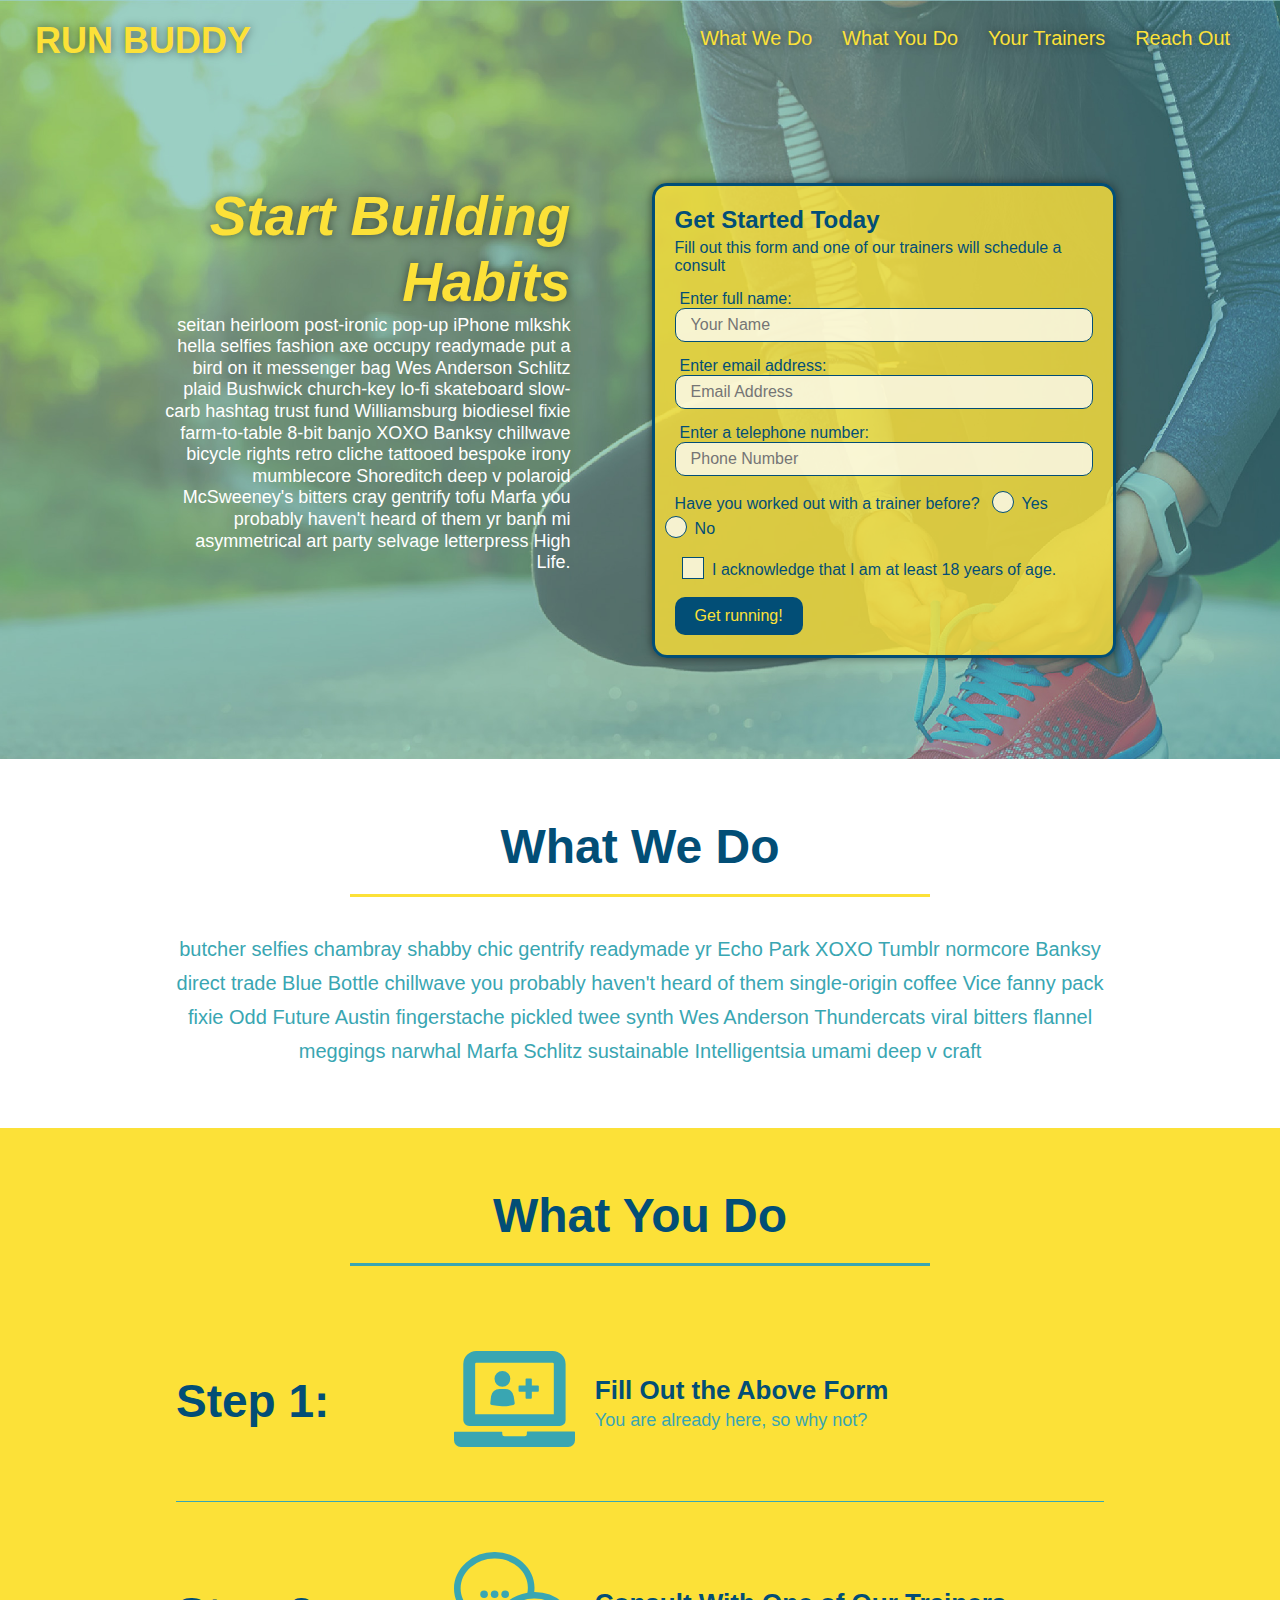
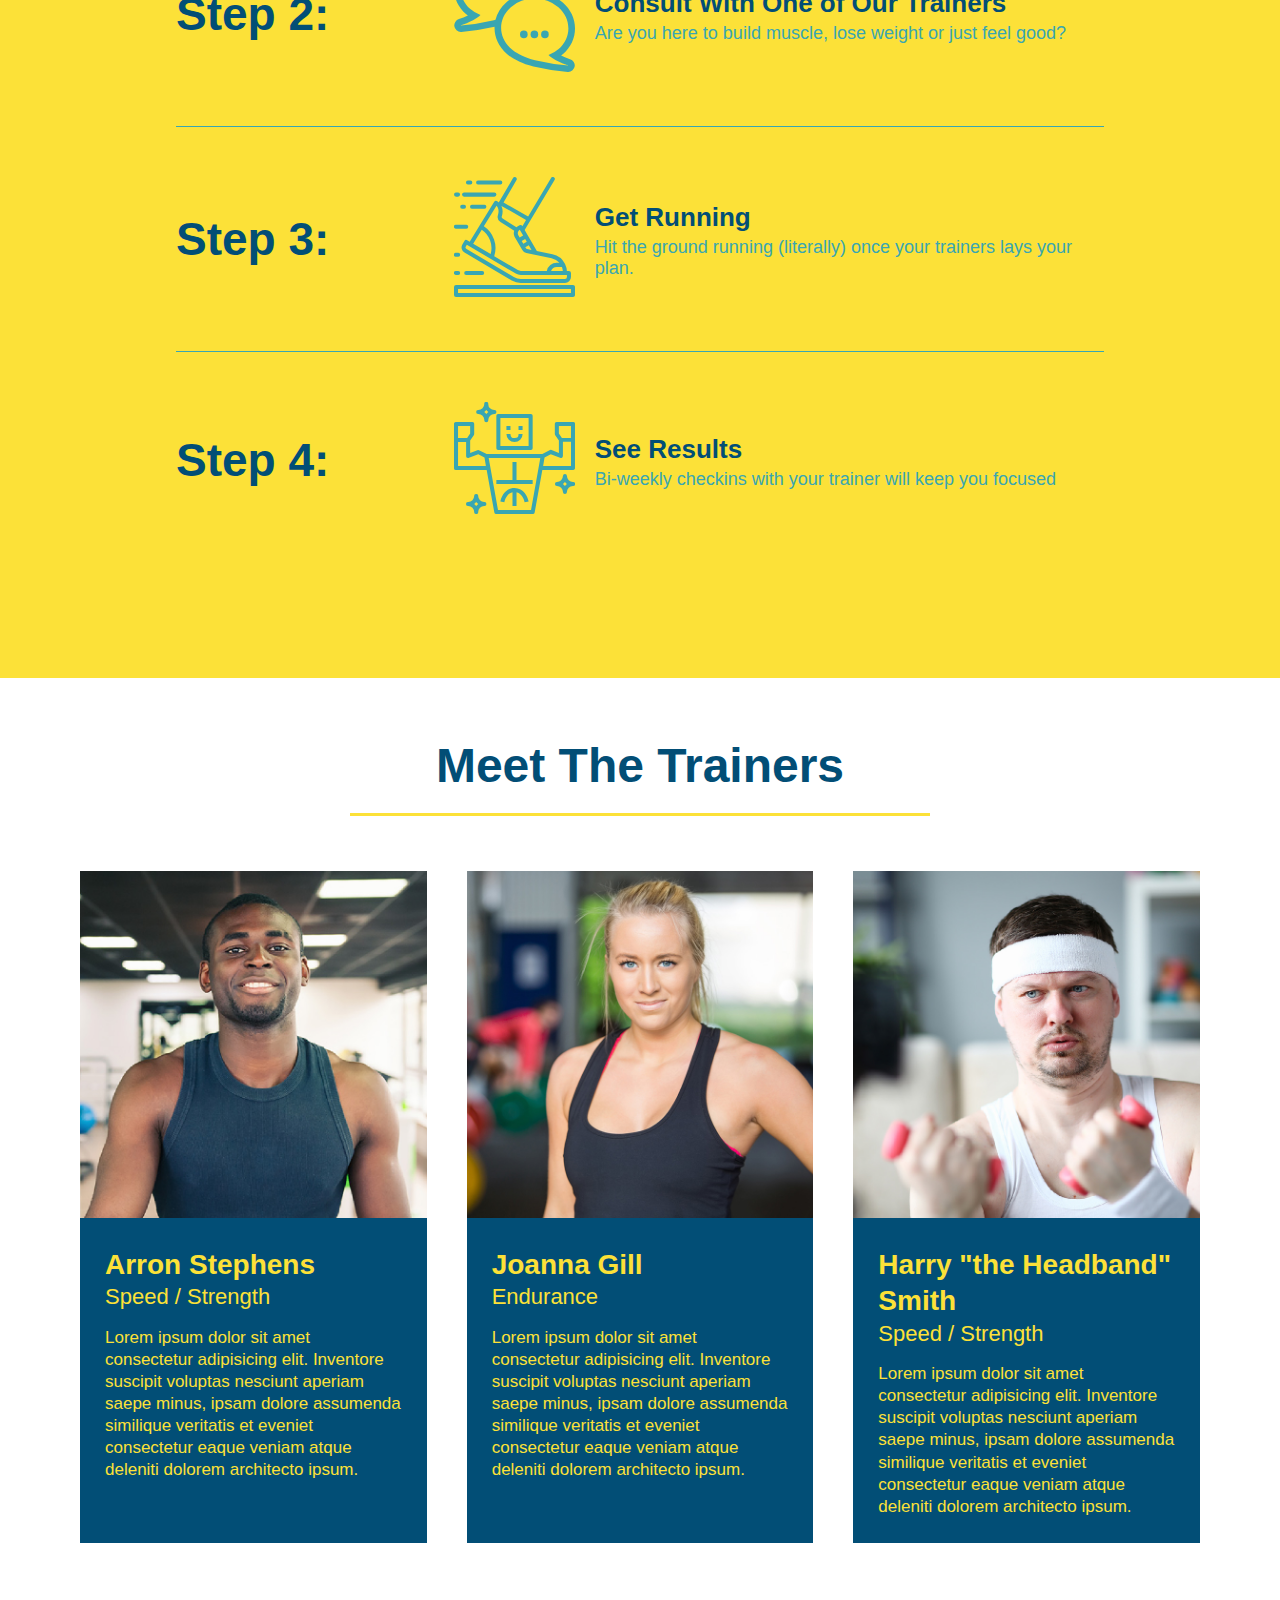
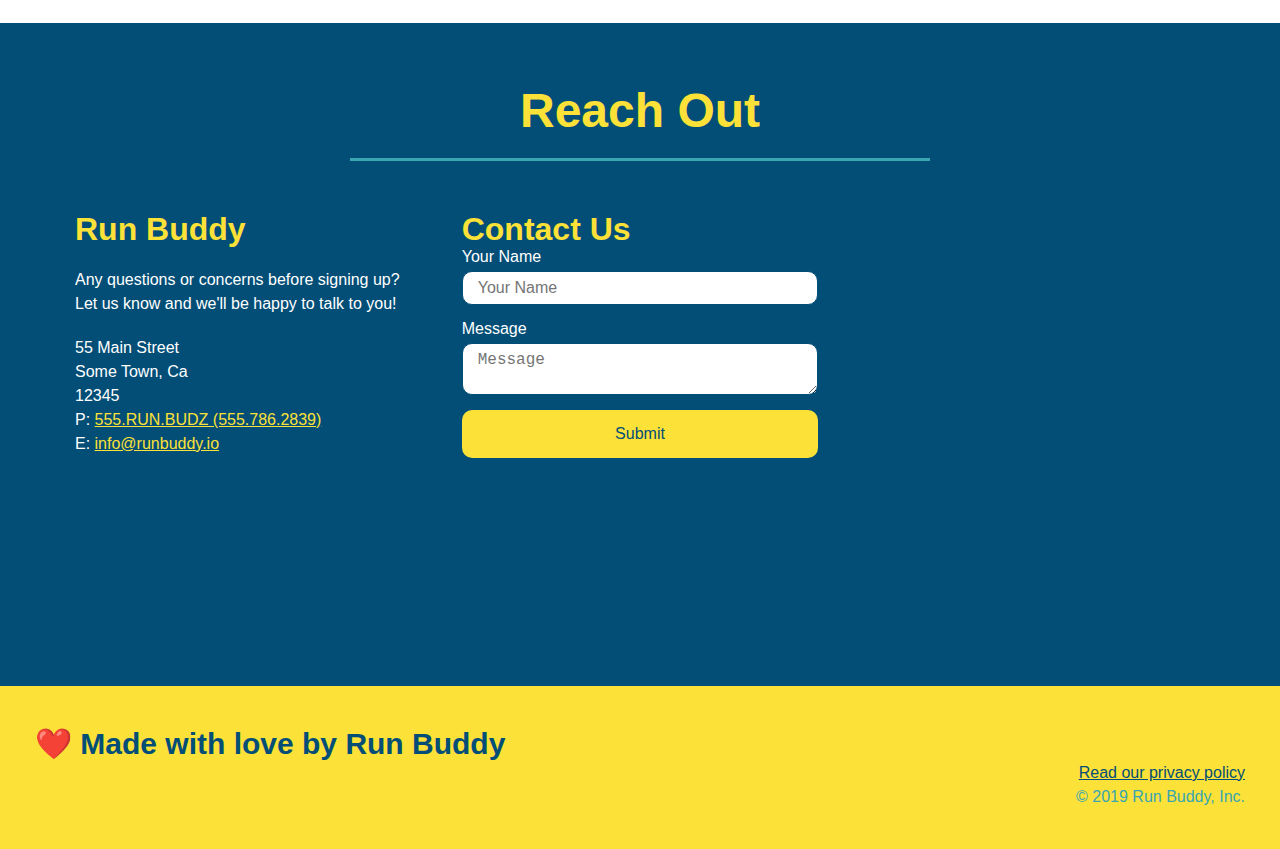
<file: index.html>
<!DOCTYPE html>
<html lang="en">
    <head>
        <meta charset="UTF-8"/>
        <meta name="viewport" content="width=device-width, initial-scale=1.0" />
        <title>Run Buddy</title>
        <!-- Link to external stylesheet -->
        <link rel="stylesheet" href="./assets/css/style.css"/>
    </head>
    <body>
        <!-- Page Navigation -->
        <header>
            <h1>
                <a href="#">RUN BUDDY</a>
            </h1>
            <nav>
                <!-- Unordered list element -->
                <ul>
                    <!-- List item element -->
                    <li>
                        <!-- Anchor element -->
                        <a href="#what-we-do">What We Do</a>
                    </li>
                    <li>
                        <a href="#what-you-do">What You Do</a>
                    </li>
                    <li>
                        <a href="#your-trainers">Your Trainers</a>
                    </li>
                    <li>
                        <a href="#reach-out">Reach Out</a>
                    </li>
                </ul>
            </nav>
        </header>
        <!-- hero/jumbotron -->
        <section class="hero">
            <div class="hero-cta">
                <h2>Start Building Habits</h2>
                <p>    seitan heirloom post-ironic pop-up iPhone mlkshk hella selfies fashion axe occupy readymade put a bird on it messenger bag Wes Anderson Schlitz plaid Bushwick church-key lo-fi skateboard slow-carb hashtag trust fund Williamsburg biodiesel fixie farm-to-table 8-bit banjo XOXO Banksy chillwave bicycle rights retro cliche tattooed bespoke irony mumblecore Shoreditch deep v polaroid McSweeney's bitters cray gentrify tofu Marfa you probably haven't heard of them yr banh mi asymmetrical art party selvage letterpress High Life.</p>
            </div>
            <div class="hero-form">
                <h3>Get Started Today</h3>
                <p>Fill out this form and one of our trainers will schedule a consult</p>
                <!-- Form element -->
                <form>
                    <label for="name">Enter full name:</label>
                    <input type="text" placeholder="Your Name" name="" id="name" class="form-input"/>
                    <label for="email">Enter email address:</label>
                    <input type="email" placeholder="Email Address" name="email" id="email" class="form-input"/>
                    <label for="phone">Enter a telephone number:</label>
                    <input type="tel" placeholder="Phone Number" name="phone" id="phone" class="form-input"/>
                    <p>
                        Have you worked out with a trainer before?
                        <span class="radio-wrapper">
                        <input type="radio" name="trainer-confirm" id="trainer-yes" />
                        <label for="trainer-yes">Yes</label>
                        </span>
                        <span class="radio-wrapper">
                        <input type="radio" name="trainer-confirm" id="trainer-no" />
                        <label for="trainer-no">No</label>
                        </span>
                    </p>
                    <p>
                        <span class="checkbox-wrapper">
                        <input type="checkbox" name="age-confirm" id="checkbox" />
                        <label for="checkbox">I acknowledge that I am at least 18 years of age.</label>
                        </span>
                    </p>
                    <button type="submit">
                        Get running!
                    </button>
                </form>
            </div>
        </section>
        <!-- end of hero -->

        <!-- "What We Do" section -->
        <section id="what-we-do" class="intro">
            <div class="flex-row">
                <h2 class="section-title primary-border">What We Do</h2>
            </div>
            <div class="flex-row">
                <p>
                    butcher selfies chambray shabby chic gentrify readymade yr Echo Park XOXO Tumblr normcore Banksy direct trade Blue Bottle chillwave you probably haven't heard of them single-origin coffee Vice fanny pack fixie Odd Future Austin fingerstache pickled twee synth Wes Anderson Thundercats viral bitters flannel meggings narwhal Marfa Schlitz sustainable Intelligentsia umami deep v craft
                </p>
            </div>
        </section>

        <!-- "What You Do" section -->
        <section id="what-you-do" class="steps">
            <div class="flex-row">
                <h2 class="section-title secondary-border">What You Do</h2>
            </div>
            <!-- Step 1 -->
            <div class="step">
                <h3>Step 1:</h3>
                <div class="step-info">
                    <div class="step-img">
                        <img src="./assets/images/step-1.svg" alt=""/>
                    </div>
                    <div class="step-text">
                        <h4>Fill Out the Above Form</h4>
                        <p>You are already here, so why not?</p>
                    </div>
                </div>
            </div>
            <!-- Step 2 -->
            <div class="step">
                <h3>Step 2:</h3>
                <div class="step-info">
                    <div class="step-img">
                        <img src="./assets/images/step-2.svg" alt=""/>
                    </div>
                    <div class="step-text">
                        <h4>Consult With One of Our Trainers</h4>
                        <p>Are you here to build muscle, lose weight or just feel good?</p>
                    </div>
                </div>
            </div>
            <!-- Step 3 -->
            <div class="step">
                <h3>Step 3:</h3>
                <div class="step-info">
                    <div class="step-img">
                        <img src="./assets/images/step-3.svg" alt=""/>
                    </div>
                    <div class="step-text">
                        <h4>Get Running</h4>
                        <p>Hit the ground running (literally) once your trainers lays your plan.</p>
                    </div>
                </div>
            </div>
            <!-- Step 4 -->
            <div class="step">
                <h3>Step 4:</h3>
                <div class="step-info">
                    <div class="step-img">
                        <img src="./assets/images/step-4.svg" alt=""/>
                    </div>
                    <div class="step-text">
                        <h4>See Results</h4>
                        <p>Bi-weekly checkins with your trainer will keep you focused</p>
                    </div>
                </div>
            </div>
        </section>

        <!-- "Your Trainers" section -->
        <section id="your-trainers">
            <div class="flex-row">
                <h2 class="section-title primary-border">Meet The Trainers</h2>
            </div>
            <div class="trainers">
                <article class="trainer">
                    <img src="./assets/images/trainer-1.jpg" alt="Arron Stephens in his workout clothes, ready to pump iron"/>
                    <div class="trainer-bio">
                        <h3 class="trainer-name">Arron Stephens</h3>
                        <h4 class="trainer-role">Speed / Strength</h4>
                        <p>Lorem ipsum dolor sit amet consectetur adipisicing elit. Inventore suscipit voluptas nesciunt aperiam saepe minus, ipsam dolore assumenda similique veritatis et eveniet consectetur eaque veniam atque deleniti dolorem architecto ipsum.</p>
                    </div>
                </article>
                <article class="trainer">
                    <img src="./assets/images/trainer-2.jpg" alt="Joanna Gill cooling off after a workout"/>
                    <div class="trainer-bio">
                        <h3 class="trainer-name">Joanna Gill</h3>
                        <h4 class="trainer-role">Endurance</h4>
                        <p>Lorem ipsum dolor sit amet consectetur adipisicing elit. Inventore suscipit voluptas nesciunt aperiam saepe minus, ipsam dolore assumenda similique veritatis et eveniet consectetur eaque veniam atque deleniti dolorem architecto ipsum.</p>
                    </div>
                </article>
                <article class="trainer">
                    <img src="./assets/images/trainer-3.jpg" alt="Harry Smith wearing a headband and lifting comically small pink weights"/>
                    <div class="trainer-bio">
                        <h3 class="trainer-name">Harry "the Headband" Smith</h3>
                        <h4 class="trainer-role">Speed / Strength</h4>
                        <p>Lorem ipsum dolor sit amet consectetur adipisicing elit. Inventore suscipit voluptas nesciunt aperiam saepe minus, ipsam dolore assumenda similique veritatis et eveniet consectetur eaque veniam atque deleniti dolorem architecto ipsum.</p>
                    </div>
                </article>
            </div>
        </section>

        <!-- "Reach Out" section -->
        <section id="reach-out" class="contact">
            <div class="flex-row">
                <h2 class="section-title secondary-border">Reach Out</h2>
            </div>
                <div class="contact-info">
                    <div>
                        <h3>Run Buddy</h3>
                        <p>
                            Any questions or concerns before signing up?
                            <br />
                            Let us know and we'll be happy to talk to you!
                        </p>
                        <address>
                            55 Main Street <br />
                            Some Town, Ca <br />
                            12345 <br />
                            P: <a href="tel:555.786.2839">555.RUN.BUDZ (555.786.2839)</a><br />
                            E: <a href="mailto://info@runbuddy.io">info@runbuddy.io</a>
                        </address>
                    </div>
                    <div class="contact-form">
                        <h3>Contact Us</h3>
                        <form>
                            <label for="contact-name">Your Name</label>
                            <input type="text" id="contact-name" placeholder="Your Name" />
                            <label for="contact-message">Message</label>
                            <textarea id="contact-message" placeholder="Message"></textarea>
                            <button type="submit">Submit</button>
                        </form>
                    </div>
                    <iframe
                    src="https://www.google.com/maps/embed?pb=!1m14!1m12!1m3!1d12182.30520634488!2d-74.0652613!3d40.2407219!2m3!1f0!2f0!3f0!3m2!1i1024!2i768!4f13.1!5e0!3m2!1sen!2sus!4v1561060983193!5m2!1sen!2sus"
                    frameborder="0" style="border:0" allowfullscreen></iframe>
                </div>
        </section>
        
        <!-- Page Footer -->
        <footer>
            <h2>❤️ Made with love by Run Buddy</h2>
            <div>
                <a href="./privacy-policy.html">Read our privacy policy</a><br/>
                &copy; 2019 Run Buddy, Inc.
            </div>
        </footer>
    </body>
</html>
</file>
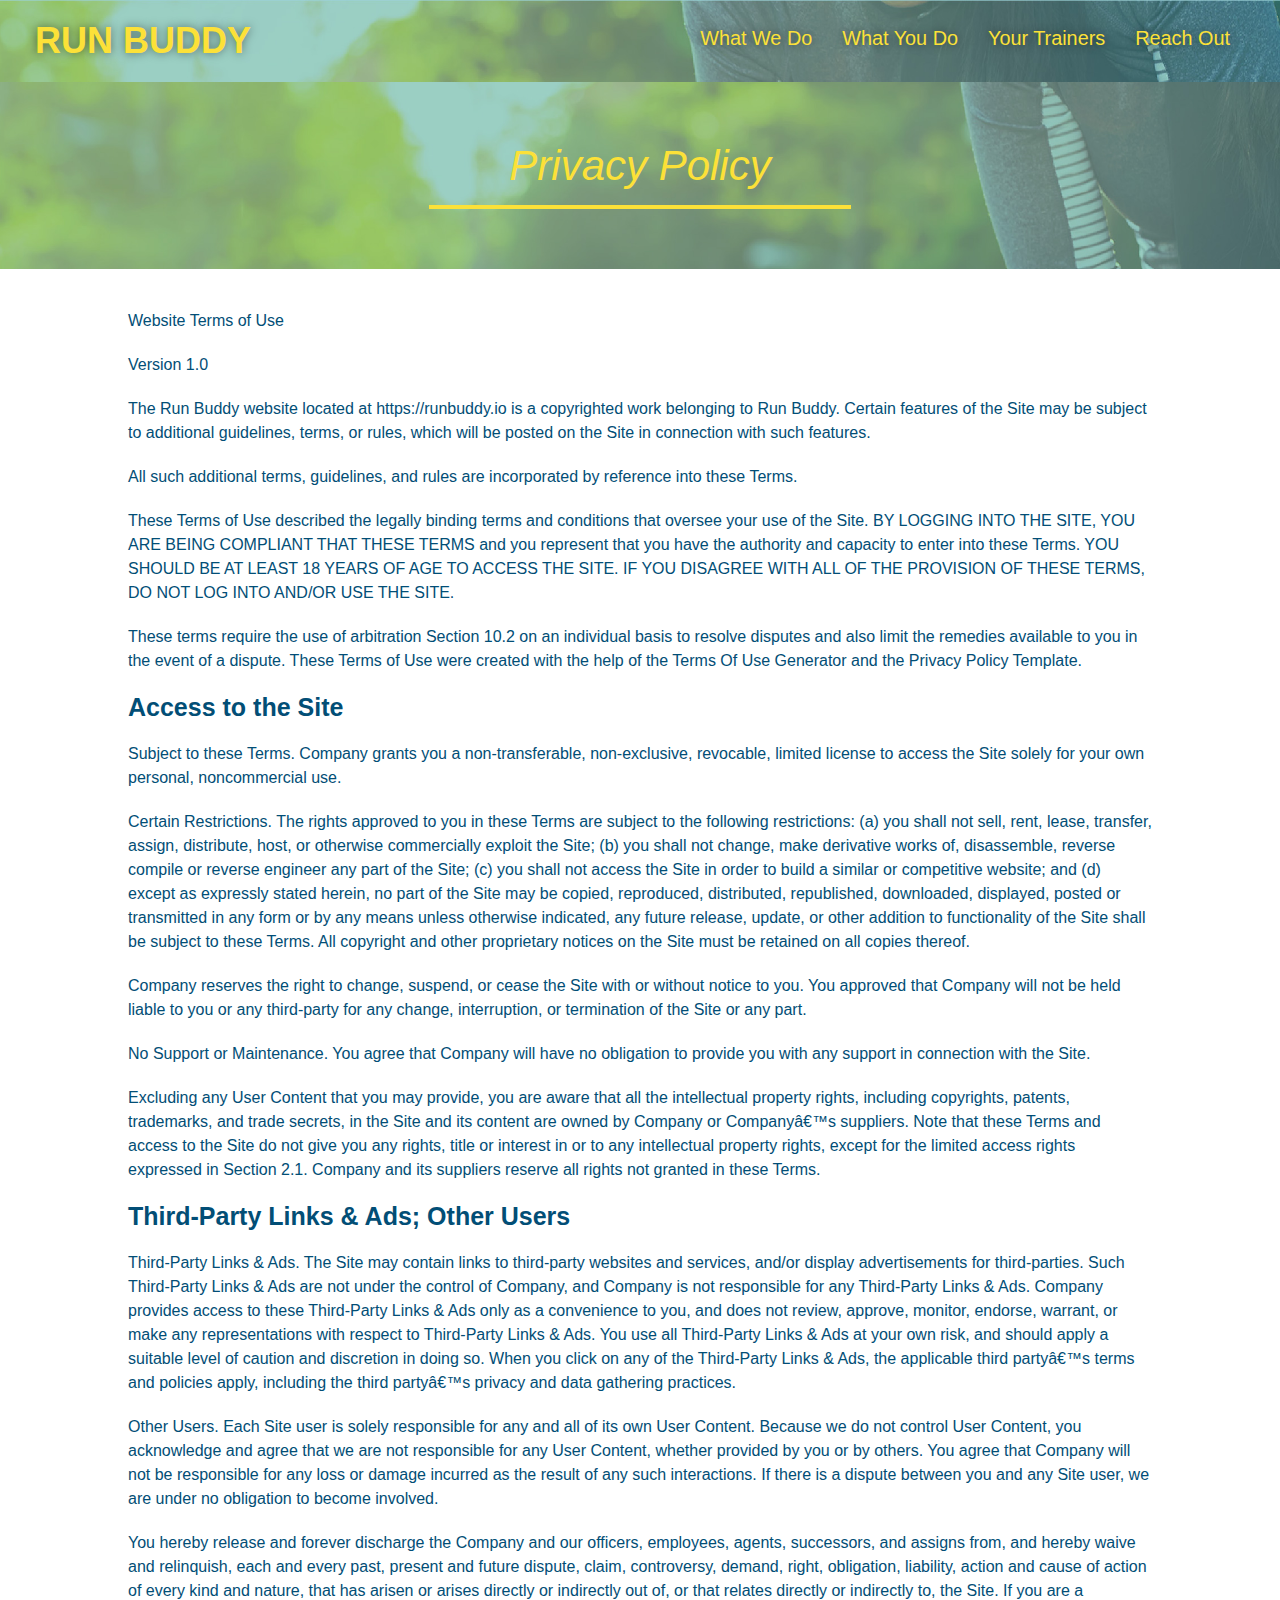
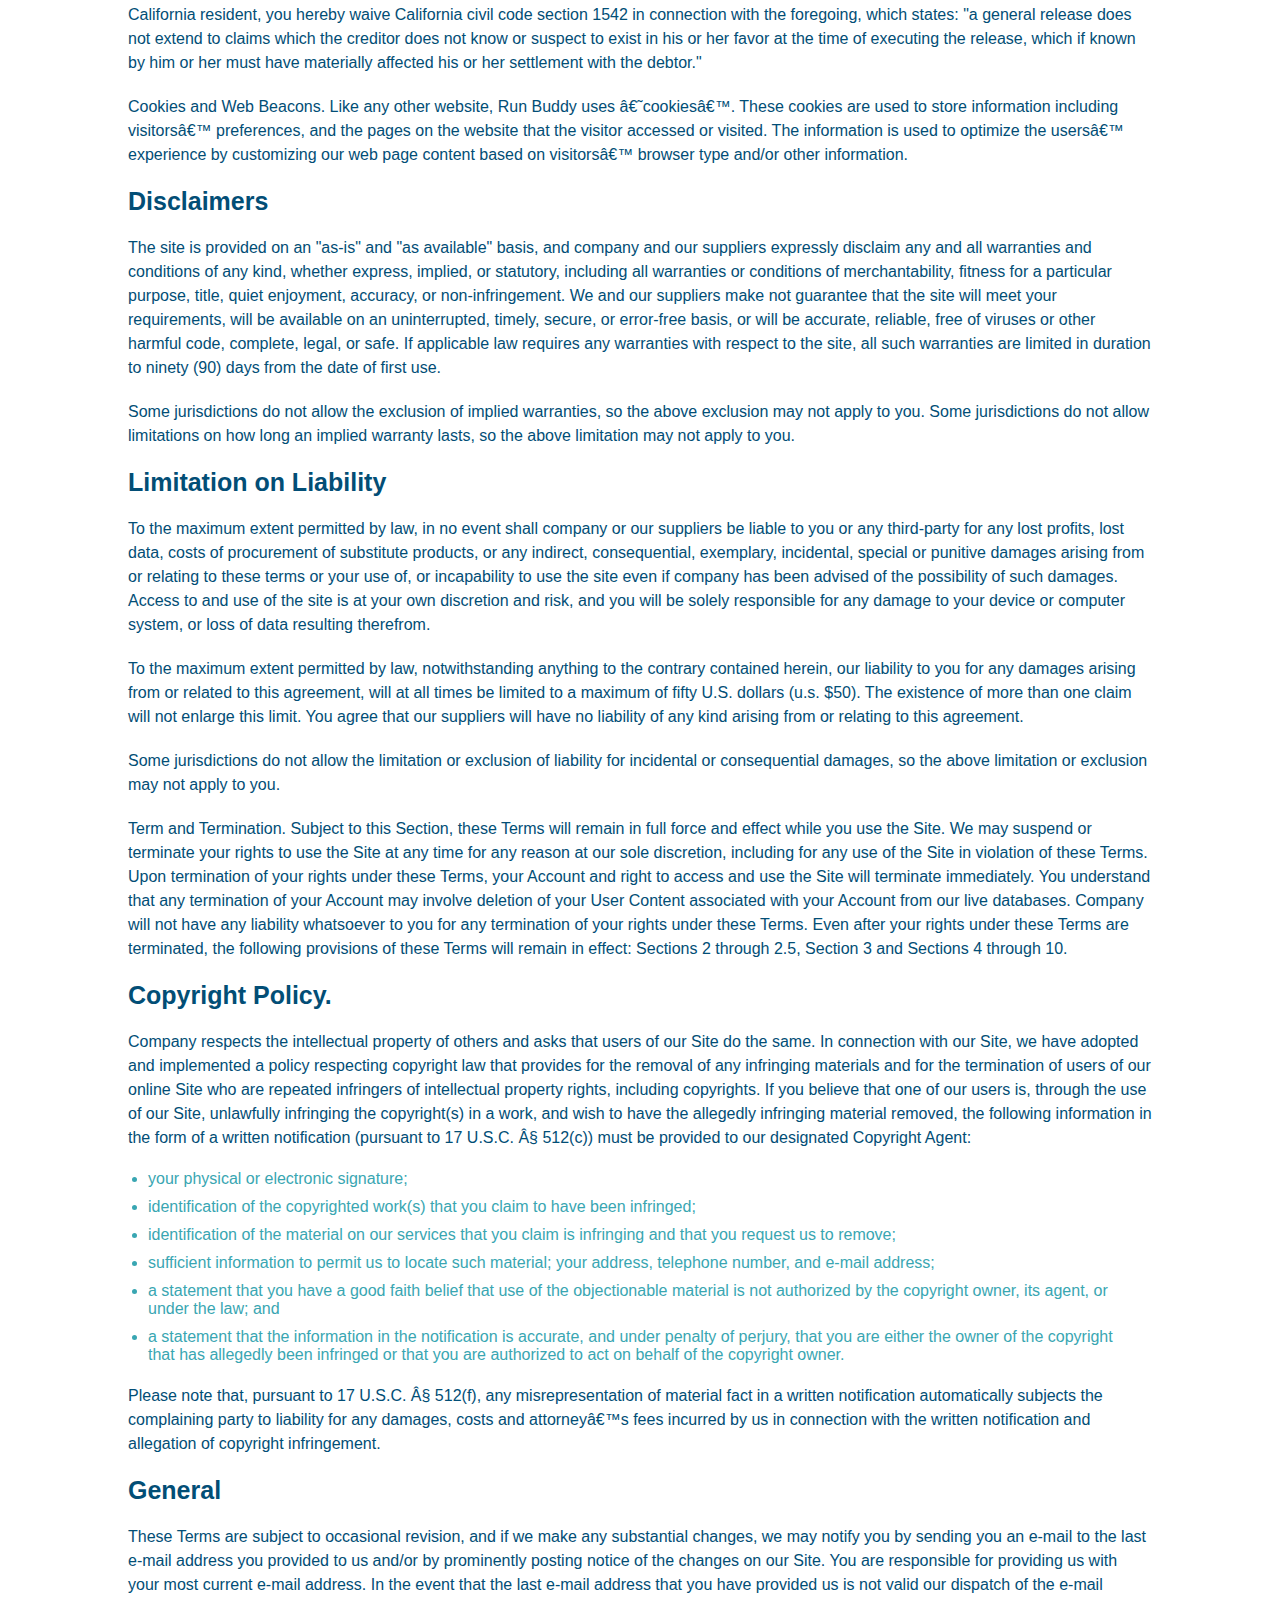
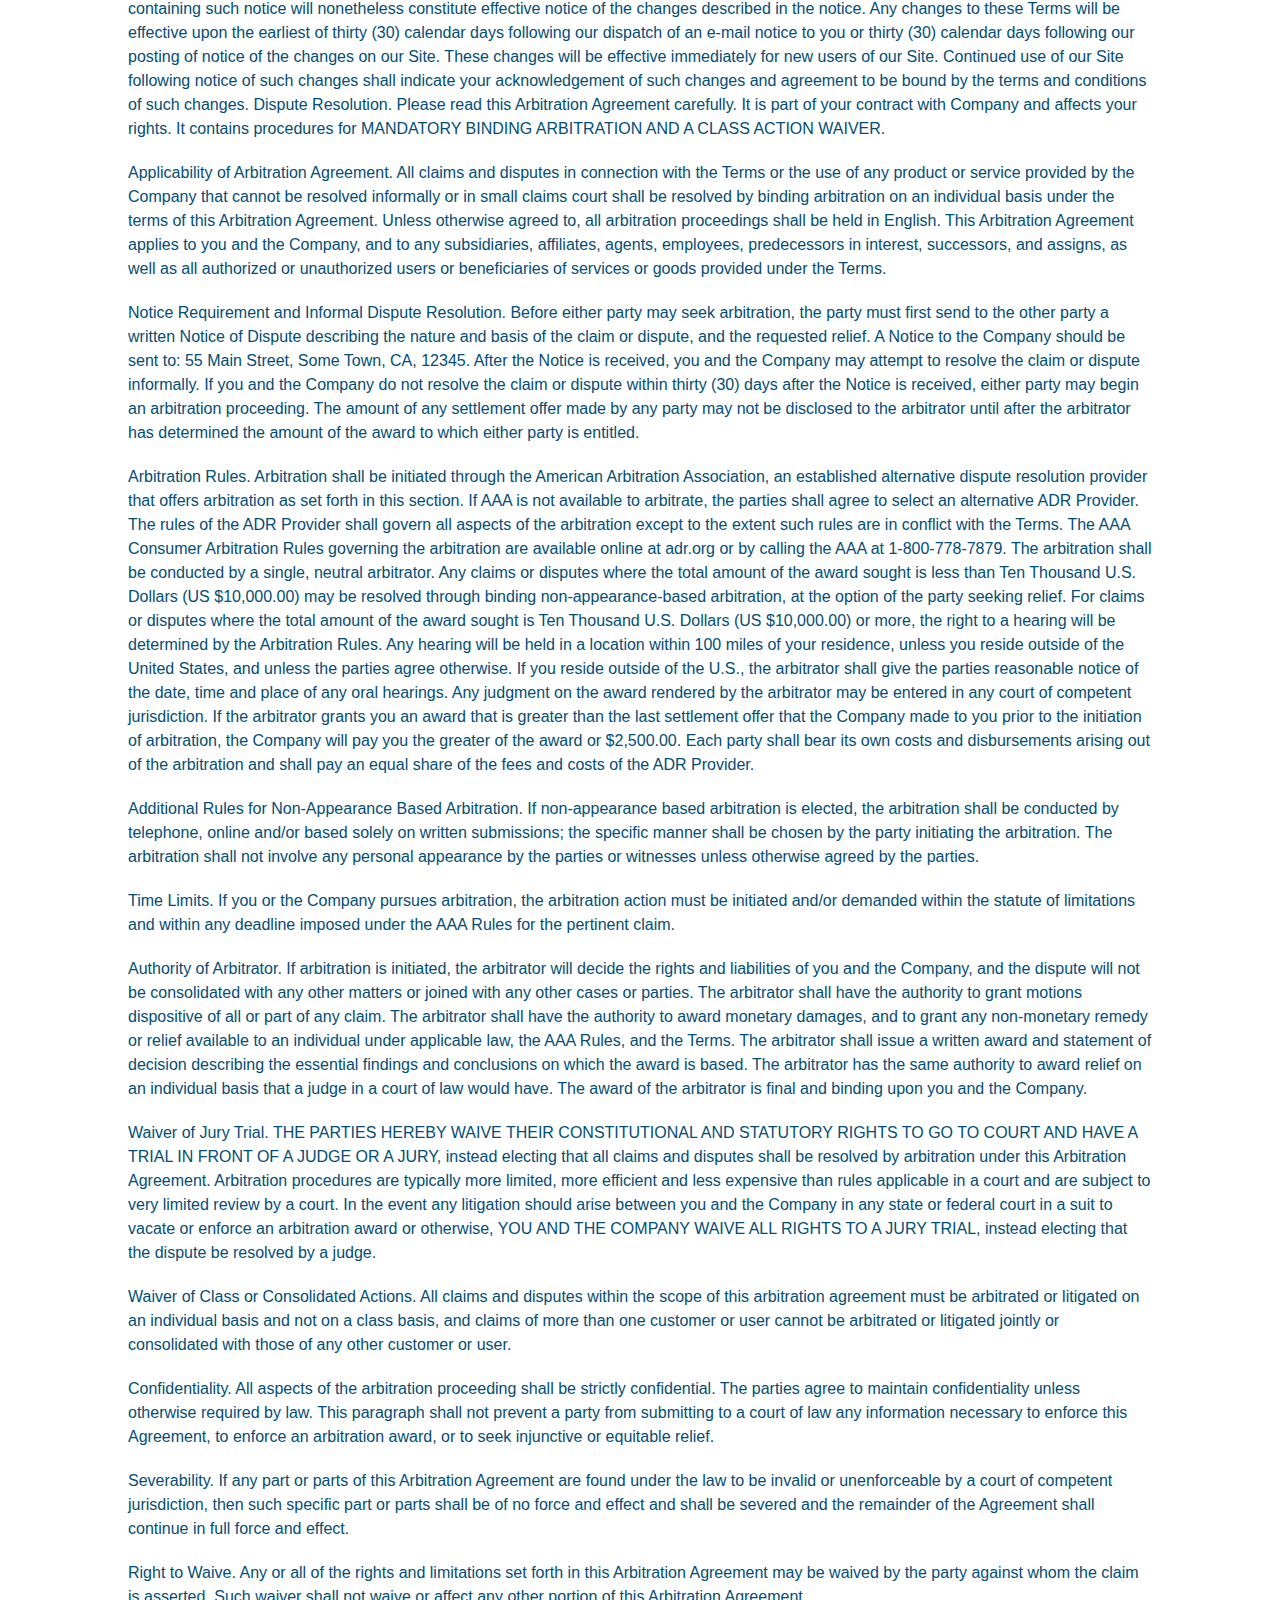
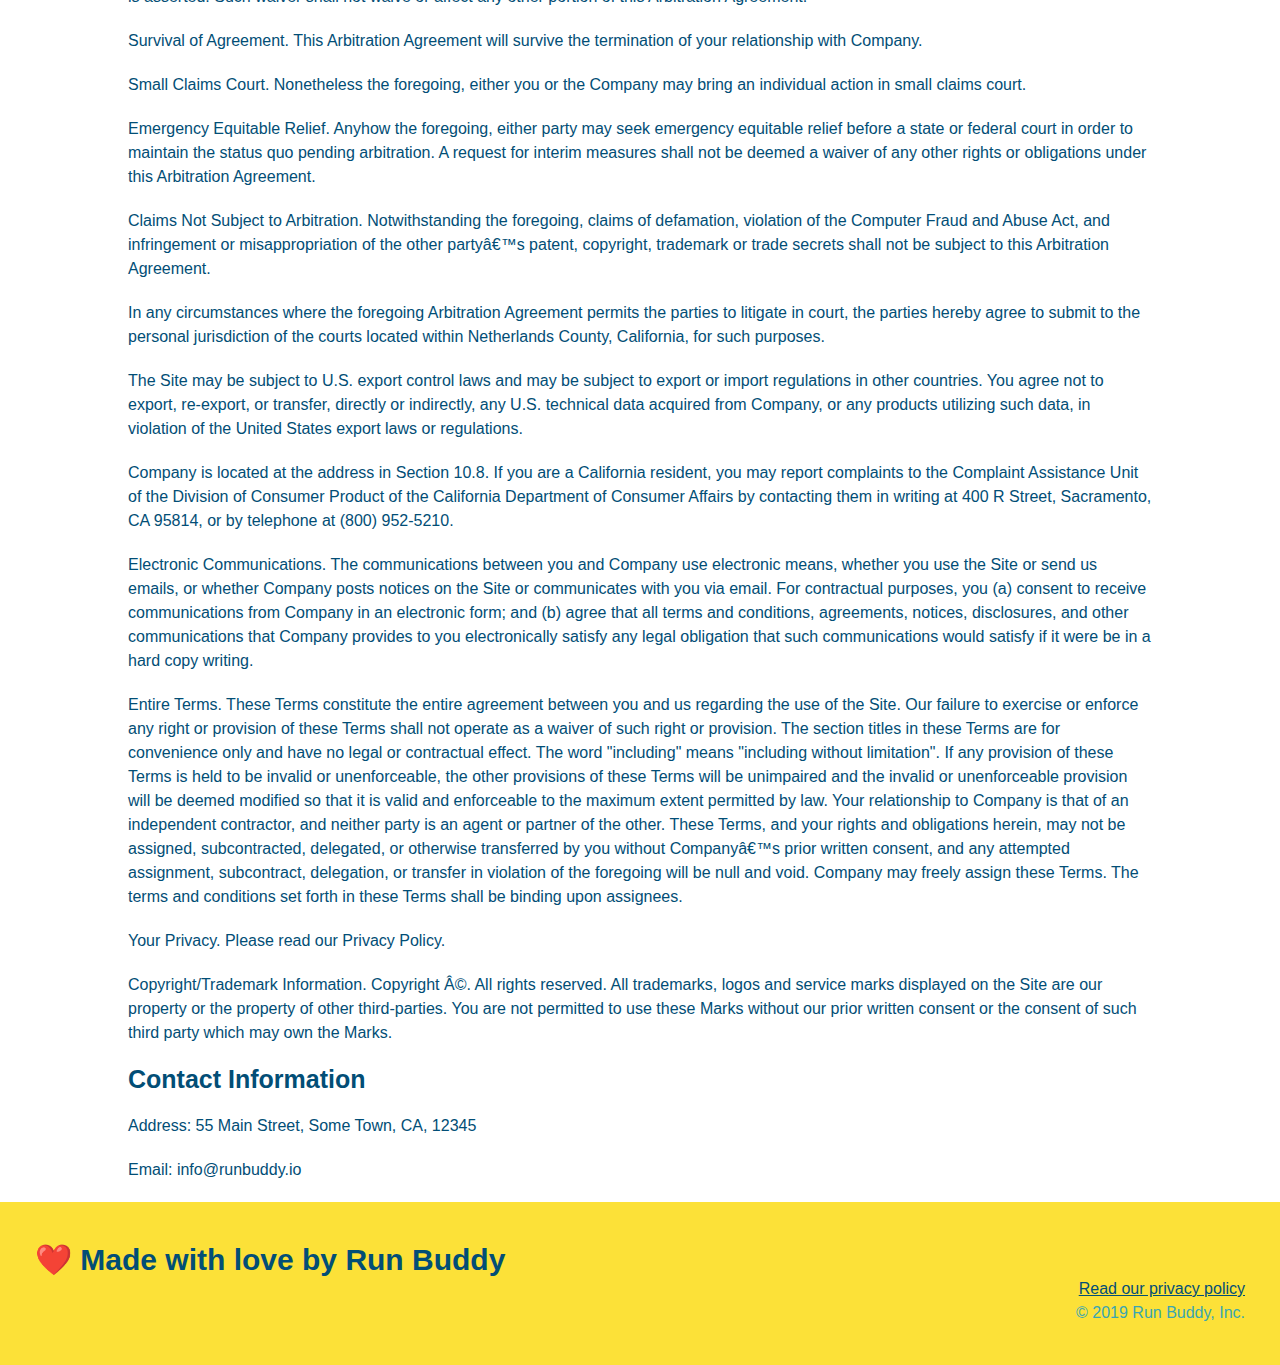
<file: privacy-policy.html>
<!DOCTYPE html>
<html lang="en">
    <head>
        <meta charset="UTF-8" />
        <meta name="viewport" content="width=device-width, initial-scale=1.0" />
        <title>Privacy Policy - Run Buddy</title>
        <!-- Link to homepage stylesheet -->
        <link rel="stylesheet" href="./assets/css/style.css" />
        <!-- Link to secondary stylesheet -->
        <link rel="stylesheet" href="./assets/css/secondary-style.css" />
    </head>
    <body>
        <header>
            <h1>
                <a href="#">RUN BUDDY</a>
            </h1>
            <nav>
                <!-- Unordered list element -->
                <ul>
                    <!-- List item element -->
                    <li>
                        <!-- Anchor element -->
                        <a href="./index.html#what-we-do">What We Do</a>
                    </li>
                    <li>
                        <a href="./index.html#what-you-do">What You Do</a>
                    </li>
                    <li>
                        <a href="./index.html#your-trainers">Your Trainers</a>
                    </li>
                    <li>
                        <a href="./index.html#reach-out">Reach Out</a>
                    </li>
                </ul>
            </nav>
        </header>
        <section class="hero">
            <h2 class="page-title">
                Privacy Policy
            </h2>
        </section>
        <article class="secondary-content">
                <p>
                    Website Terms of Use
                </p>
                <p>
                    Version 1.0
                </p>
                <p>
                    The Run Buddy website located at https://runbuddy.io is a copyrighted work belonging to Run Buddy. Certain
                    features of the Site may be subject to additional guidelines, terms, or rules, which will be posted on the Site
                    in connection with such features.
                </p>
                <p>
                    All such additional terms, guidelines, and rules are incorporated by reference into these Terms.
                </p>
                <p>
                    These Terms of Use described the legally binding terms and conditions that oversee your use of the Site. BY
                    LOGGING INTO THE SITE, YOU ARE BEING COMPLIANT THAT THESE TERMS and you represent that you have the authority
                    and capacity to enter into these Terms. YOU SHOULD BE AT LEAST 18 YEARS OF AGE TO ACCESS THE SITE. IF YOU
                    DISAGREE WITH ALL OF THE PROVISION OF THESE TERMS, DO NOT LOG INTO AND/OR USE THE SITE.
                </p>
                <p>
                    These terms require the use of arbitration Section 10.2 on an individual basis to resolve disputes and also
                    limit the remedies available to you in the event of a dispute. These Terms of Use were created with the help of
                    the Terms Of Use Generator and the Privacy Policy Template.
                </p>
                <h3>
                    Access to the Site
                </h3>
                <p>
                    Subject to these Terms. Company grants you a non-transferable, non-exclusive, revocable, limited license to
                    access the Site solely for your own personal, noncommercial use.
                </p>
                <p>
                    Certain Restrictions. The rights approved to you in these Terms are subject to the following restrictions: (a)
                    you shall not sell, rent, lease, transfer, assign, distribute, host, or otherwise commercially exploit the Site;
                    (b) you shall not change, make derivative works of, disassemble, reverse compile or reverse engineer any part of
                    the Site; (c) you shall not access the Site in order to build a similar or competitive website; and (d) except
                    as expressly stated herein, no part of the Site may be copied, reproduced, distributed, republished, downloaded,
                    displayed, posted or transmitted in any form or by any means unless otherwise indicated, any future release,
                    update, or other addition to functionality of the Site shall be subject to these Terms. All copyright and other
                    proprietary notices on the Site must be retained on all copies thereof.
                </p>
                <p>
                    Company reserves the right to change, suspend, or cease the Site with or without notice to you. You approved
                    that Company will not be held liable to you or any third-party for any change, interruption, or termination of
                    the Site or any part.
                </p>
                <p>
                    No Support or Maintenance. You agree that Company will have no obligation to provide you with any support in
                    connection with the Site.
                </p>
                <p>
                    Excluding any User Content that you may provide, you are aware that all the intellectual property rights,
                    including copyrights, patents, trademarks, and trade secrets, in the Site and its content are owned by Company
                    or Companyâ€™s suppliers. Note that these Terms and access to the Site do not give you any rights, title or
                    interest in or to any intellectual property rights, except for the limited access rights expressed in Section
                    2.1. Company and its suppliers reserve all rights not granted in these Terms.
                </p>
                <h3>
                    Third-Party Links & Ads; Other Users
                </h3>
                <p>
                    Third-Party Links & Ads. The Site may contain links to third-party websites and services, and/or display
                    advertisements for third-parties. Such Third-Party Links & Ads are not under the control of Company, and Company
                    is not responsible for any Third-Party Links & Ads. Company provides access to these Third-Party Links & Ads
                    only as a convenience to you, and does not review, approve, monitor, endorse, warrant, or make any
                    representations with respect to Third-Party Links & Ads. You use all Third-Party Links & Ads at your own risk,
                    and should apply a suitable level of caution and discretion in doing so. When you click on any of the
                    Third-Party Links & Ads, the applicable third partyâ€™s terms and policies apply, including the third partyâ€™s
                    privacy and data gathering practices.
                </p>
                <p>
                    Other Users. Each Site user is solely responsible for any and all of its own User Content. Because we do not
                    control User Content, you acknowledge and agree that we are not responsible for any User Content, whether
                    provided by you or by others. You agree that Company will not be responsible for any loss or damage incurred as
                    the result of any such interactions. If there is a dispute between you and any Site user, we are under no
                    obligation to become involved.
                </p>
                <p>
                    You hereby release and forever discharge the Company and our officers, employees, agents, successors, and
                    assigns from, and hereby waive and relinquish, each and every past, present and future dispute, claim,
                    controversy, demand, right, obligation, liability, action and cause of action of every kind and nature, that has
                    arisen or arises directly or indirectly out of, or that relates directly or indirectly to, the Site. If you are
                    a California resident, you hereby waive California civil code section 1542 in connection with the foregoing,
                    which states: "a general release does not extend to claims which the creditor does not know or suspect to exist
                    in his or her favor at the time of executing the release, which if known by him or her must have materially
                    affected his or her settlement with the debtor."
                </p>
                <p>
                    Cookies and Web Beacons. Like any other website, Run Buddy uses â€˜cookiesâ€™. These cookies are used to store
                    information including visitorsâ€™ preferences, and the pages on the website that the visitor accessed or visited.
                    The information is used to optimize the usersâ€™ experience by customizing our web page content based on visitorsâ€™
                    browser type and/or other information.
                </p>
                <h3>
                    Disclaimers
                </h3>
                <p>
                    The site is provided on an "as-is" and "as available" basis, and company and our suppliers expressly disclaim
                    any and all warranties and conditions of any kind, whether express, implied, or statutory, including all
                    warranties or conditions of merchantability, fitness for a particular purpose, title, quiet enjoyment, accuracy,
                    or non-infringement. We and our suppliers make not guarantee that the site will meet your requirements, will be
                    available on an uninterrupted, timely, secure, or error-free basis, or will be accurate, reliable, free of
                    viruses or other harmful code, complete, legal, or safe. If applicable law requires any warranties with respect
                    to the site, all such warranties are limited in duration to ninety (90) days from the date of first use.
                </p>
                <p>
                    Some jurisdictions do not allow the exclusion of implied warranties, so the above exclusion may not apply to
                    you. Some jurisdictions do not allow limitations on how long an implied warranty lasts, so the above limitation
                    may not apply to you.
                </p>
                <h3>
                    Limitation on Liability
                </h3>
                <p>
                    To the maximum extent permitted by law, in no event shall company or our suppliers be liable to you or any
                    third-party for any lost profits, lost data, costs of procurement of substitute products, or any indirect,
                    consequential, exemplary, incidental, special or punitive damages arising from or relating to these terms or
                    your use of, or incapability to use the site even if company has been advised of the possibility of such
                    damages. Access to and use of the site is at your own discretion and risk, and you will be solely responsible
                    for any damage to your device or computer system, or loss of data resulting therefrom.
                </p>
                <p>
                    To the maximum extent permitted by law, notwithstanding anything to the contrary contained herein, our liability
                    to you for any damages arising from or related to this agreement, will at all times be limited to a maximum of
                    fifty U.S. dollars (u.s. $50). The existence of more than one claim will not enlarge this limit. You agree that
                    our suppliers will have no liability of any kind arising from or relating to this agreement.
                </p>
                <p>
                    Some jurisdictions do not allow the limitation or exclusion of liability for incidental or consequential
                    damages, so the above limitation or exclusion may not apply to you.
                </p>
                <p>
                    Term and Termination. Subject to this Section, these Terms will remain in full force and effect while you use
                    the Site. We may suspend or terminate your rights to use the Site at any time for any reason at our sole
                    discretion, including for any use of the Site in violation of these Terms. Upon termination of your rights under
                    these Terms, your Account and right to access and use the Site will terminate immediately. You understand that
                    any termination of your Account may involve deletion of your User Content associated with your Account from our
                    live databases. Company will not have any liability whatsoever to you for any termination of your rights under
                    these Terms. Even after your rights under these Terms are terminated, the following provisions of these Terms
                    will remain in effect: Sections 2 through 2.5, Section 3 and Sections 4 through 10.
                </p>
                <h3>
                    Copyright Policy.
                </h3>
                <p>
                    Company respects the intellectual property of others and asks that users of our Site do the same. In connection
                    with our Site, we have adopted and implemented a policy respecting copyright law that provides for the removal
                    of any infringing materials and for the termination of users of our online Site who are repeated infringers of
                    intellectual property rights, including copyrights. If you believe that one of our users is, through the use of
                    our Site, unlawfully infringing the copyright(s) in a work, and wish to have the allegedly infringing material
                    removed, the following information in the form of a written notification (pursuant to 17 U.S.C. Â§ 512(c)) must
                    be provided to our designated Copyright Agent:
                </p>
                <ul>
                    <li>
                        your physical or electronic signature;
                    </li>
                    <li>
                        identification of the copyrighted work(s) that you claim to have been infringed;
                    </li>
                    <li>
                        identification of the material on our services that you claim is infringing and that you request us to remove;
                    </li>
                    <li>
                    sufficient information to permit us to locate such material; your address, telephone number, and e-mail
                    address;
                    </li>
                    <li>
                        a statement that you have a good faith belief that use of the objectionable material is not authorized by the
                        copyright owner, its agent, or under the law; and
                    </li>
                    <li>
                        a statement that the information in the notification is accurate, and under penalty of perjury, that you are
                        either the owner of the copyright that has allegedly been infringed or that you are authorized to act on
                        behalf of the copyright owner.
                    </li>
                </ul>
                <p>
                    Please note that, pursuant to 17 U.S.C. Â§ 512(f), any misrepresentation of material fact in a written
                    notification automatically subjects the complaining party to liability for any damages, costs and attorneyâ€™s
                    fees incurred by us in connection with the written notification and allegation of copyright infringement.
                </p>
                <h3>
                    General
                </h3>
                <p>
                    These Terms are subject to occasional revision, and if we make any substantial changes, we may notify you by
                    sending you an e-mail to the last e-mail address you provided to us and/or by prominently posting notice of the
                    changes on our Site. You are responsible for providing us with your most current e-mail address. In the event
                    that the last e-mail address that you have provided us is not valid our dispatch of the e-mail containing such
                    notice will nonetheless constitute effective notice of the changes described in the notice. Any changes to these
                    Terms will be effective upon the earliest of thirty (30) calendar days following our dispatch of an e-mail
                    notice to you or thirty (30) calendar days following our posting of notice of the changes on our Site. These
                    changes will be effective immediately for new users of our Site. Continued use of our Site following notice of
                    such changes shall indicate your acknowledgement of such changes and agreement to be bound by the terms and
                    conditions of such changes. Dispute Resolution. Please read this Arbitration Agreement carefully. It is part of
                    your contract with Company and affects your rights. It contains procedures for MANDATORY BINDING ARBITRATION AND
                    A CLASS ACTION WAIVER.
                </p>
                <p>
                    Applicability of Arbitration Agreement. All claims and disputes in connection with the Terms or the use of any
                    product or service provided by the Company that cannot be resolved informally or in small claims court shall be
                    resolved by binding arbitration on an individual basis under the terms of this Arbitration Agreement. Unless
                    otherwise agreed to, all arbitration proceedings shall be held in English. This Arbitration Agreement applies to
                    you and the Company, and to any subsidiaries, affiliates, agents, employees, predecessors in interest,
                    successors, and assigns, as well as all authorized or unauthorized users or beneficiaries of services or goods
                    provided under the Terms.
                </p>
                <p>
                    Notice Requirement and Informal Dispute Resolution. Before either party may seek arbitration, the party must
                    first send to the other party a written Notice of Dispute describing the nature and basis of the claim or
                    dispute, and the requested relief. A Notice to the Company should be sent to: 55 Main Street, Some Town, CA,
                    12345. After the Notice is received, you and the Company may attempt to resolve the claim or dispute informally.
                    If you and the Company do not resolve the claim or dispute within thirty (30) days after the Notice is received,
                    either party may begin an arbitration proceeding. The amount of any settlement offer made by any party may not
                    be disclosed to the arbitrator until after the arbitrator has determined the amount of the award to which either
                    party is entitled.
                </p>
                <p>
                    Arbitration Rules. Arbitration shall be initiated through the American Arbitration Association, an established
                    alternative dispute resolution provider that offers arbitration as set forth in this section. If AAA is not
                    available to arbitrate, the parties shall agree to select an alternative ADR Provider. The rules of the ADR
                    Provider shall govern all aspects of the arbitration except to the extent such rules are in conflict with the
                    Terms. The AAA Consumer Arbitration Rules governing the arbitration are available online at adr.org or by
                    calling the AAA at 1-800-778-7879. The arbitration shall be conducted by a single, neutral arbitrator. Any
                    claims or disputes where the total amount of the award sought is less than Ten Thousand U.S. Dollars (US
                    $10,000.00) may be resolved through binding non-appearance-based arbitration, at the option of the party seeking
                    relief. For claims or disputes where the total amount of the award sought is Ten Thousand U.S. Dollars (US
                    $10,000.00) or more, the right to a hearing will be determined by the Arbitration Rules. Any hearing will be
                    held in a location within 100 miles of your residence, unless you reside outside of the United States, and
                    unless the parties agree otherwise. If you reside outside of the U.S., the arbitrator shall give the parties
                    reasonable notice of the date, time and place of any oral hearings. Any judgment on the award rendered by the
                    arbitrator may be entered in any court of competent jurisdiction. If the arbitrator grants you an award that is
                    greater than the last settlement offer that the Company made to you prior to the initiation of arbitration, the
                    Company will pay you the greater of the award or $2,500.00. Each party shall bear its own costs and
                    disbursements arising out of the arbitration and shall pay an equal share of the fees and costs of the ADR
                    Provider.
                </p>
                <p>
                    Additional Rules for Non-Appearance Based Arbitration. If non-appearance based arbitration is elected, the
                    arbitration shall be conducted by telephone, online and/or based solely on written submissions; the specific
                    manner shall be chosen by the party initiating the arbitration. The arbitration shall not involve any personal
                    appearance by the parties or witnesses unless otherwise agreed by the parties.
                </p>
                <p>
                    Time Limits. If you or the Company pursues arbitration, the arbitration action must be initiated and/or demanded
                    within the statute of limitations and within any deadline imposed under the AAA Rules for the pertinent claim.
                </p>
                <p>
                    Authority of Arbitrator. If arbitration is initiated, the arbitrator will decide the rights and liabilities of
                    you and the Company, and the dispute will not be consolidated with any other matters or joined with any other
                    cases or parties. The arbitrator shall have the authority to grant motions dispositive of all or part of any
                    claim. The arbitrator shall have the authority to award monetary damages, and to grant any non-monetary remedy
                    or relief available to an individual under applicable law, the AAA Rules, and the Terms. The arbitrator shall
                    issue a written award and statement of decision describing the essential findings and conclusions on which the
                    award is based. The arbitrator has the same authority to award relief on an individual basis that a judge in a
                    court of law would have. The award of the arbitrator is final and binding upon you and the Company.
                </p>
                <p>
                    Waiver of Jury Trial. THE PARTIES HEREBY WAIVE THEIR CONSTITUTIONAL AND STATUTORY RIGHTS TO GO TO COURT AND HAVE
                    A TRIAL IN FRONT OF A JUDGE OR A JURY, instead electing that all claims and disputes shall be resolved by
                    arbitration under this Arbitration Agreement. Arbitration procedures are typically more limited, more efficient
                    and less expensive than rules applicable in a court and are subject to very limited review by a court. In the
                    event any litigation should arise between you and the Company in any state or federal court in a suit to vacate
                    or enforce an arbitration award or otherwise, YOU AND THE COMPANY WAIVE ALL RIGHTS TO A JURY TRIAL, instead
                    electing that the dispute be resolved by a judge.
                </p>
                <p>
                    Waiver of Class or Consolidated Actions. All claims and disputes within the scope of this arbitration agreement
                    must be arbitrated or litigated on an individual basis and not on a class basis, and claims of more than one
                    customer or user cannot be arbitrated or litigated jointly or consolidated with those of any other customer or
                    user.
                </p>
                <p>
                    Confidentiality. All aspects of the arbitration proceeding shall be strictly confidential. The parties agree to
                    maintain confidentiality unless otherwise required by law. This paragraph shall not prevent a party from
                    submitting to a court of law any information necessary to enforce this Agreement, to enforce an arbitration
                    award, or to seek injunctive or equitable relief.
                </p>
                <p>
                    Severability. If any part or parts of this Arbitration Agreement are found under the law to be invalid or
                    unenforceable by a court of competent jurisdiction, then such specific part or parts shall be of no force and
                    effect and shall be severed and the remainder of the Agreement shall continue in full force and effect.
                </p>
                <p>
                    Right to Waive. Any or all of the rights and limitations set forth in this Arbitration Agreement may be waived
                    by the party against whom the claim is asserted. Such waiver shall not waive or affect any other portion of this
                    Arbitration Agreement.
                </p>
                <p>
                    Survival of Agreement. This Arbitration Agreement will survive the termination of your relationship with
                    Company.
                </p>
                <p>
                    Small Claims Court. Nonetheless the foregoing, either you or the Company may bring an individual action in small
                    claims court.
                </p>
                <p>
                    Emergency Equitable Relief. Anyhow the foregoing, either party may seek emergency equitable relief before a
                    state or federal court in order to maintain the status quo pending arbitration. A request for interim measures
                    shall not be deemed a waiver of any other rights or obligations under this Arbitration Agreement.
                </p>
                <p>
                    Claims Not Subject to Arbitration. Notwithstanding the foregoing, claims of defamation, violation of the
                    Computer Fraud and Abuse Act, and infringement or misappropriation of the other partyâ€™s patent, copyright,
                    trademark or trade secrets shall not be subject to this Arbitration Agreement.
                </p>
                <p>
                    In any circumstances where the foregoing Arbitration Agreement permits the parties to litigate in court, the
                    parties hereby agree to submit to the personal jurisdiction of the courts located within Netherlands County,
                    California, for such purposes.
                </p>
                <p>
                    The Site may be subject to U.S. export control laws and may be subject to export or import regulations in other
                    countries. You agree not to export, re-export, or transfer, directly or indirectly, any U.S. technical data
                    acquired from Company, or any products utilizing such data, in violation of the United States export laws or
                    regulations.
                </p>
                <p>
                    Company is located at the address in Section 10.8. If you are a California resident, you may report complaints
                    to the Complaint Assistance Unit of the Division of Consumer Product of the California Department of Consumer
                    Affairs by contacting them in writing at 400 R Street, Sacramento, CA 95814, or by telephone at (800) 952-5210.
                </p>
                <p>
                    Electronic Communications. The communications between you and Company use electronic means, whether you use the
                    Site or send us emails, or whether Company posts notices on the Site or communicates with you via email. For
                    contractual purposes, you (a) consent to receive communications from Company in an electronic form; and (b)
                    agree that all terms and conditions, agreements, notices, disclosures, and other communications that Company
                    provides to you electronically satisfy any legal obligation that such communications would satisfy if it were be
                    in a hard copy writing.
                </p>
                <p>
                    Entire Terms. These Terms constitute the entire agreement between you and us regarding the use of the Site. Our
                    failure to exercise or enforce any right or provision of these Terms shall not operate as a waiver of such right
                    or provision. The section titles in these Terms are for convenience only and have no legal or contractual
                    effect. The word "including" means "including without limitation". If any provision of these Terms is held to be
                    invalid or unenforceable, the other provisions of these Terms will be unimpaired and the invalid or
                    unenforceable provision will be deemed modified so that it is valid and enforceable to the maximum extent
                    permitted by law. Your relationship to Company is that of an independent contractor, and neither party is an
                    agent or partner of the other. These Terms, and your rights and obligations herein, may not be assigned,
                    subcontracted, delegated, or otherwise transferred by you without Companyâ€™s prior written consent, and any
                    attempted assignment, subcontract, delegation, or transfer in violation of the foregoing will be null and void.
                    Company may freely assign these Terms. The terms and conditions set forth in these Terms shall be binding upon
                    assignees.
                </p>
                <p>
                    Your Privacy. Please read our Privacy Policy.
                </p>
                <p>
                    Copyright/Trademark Information. Copyright Â©. All rights reserved. All trademarks, logos and service marks
                    displayed on the Site are our property or the property of other third-parties. You are not permitted to use
                    these Marks without our prior written consent or the consent of such third party which may own the Marks.
                </p>
                <h3>
                    Contact Information
                </h3>
                <p>
                    Address: 55 Main Street, Some Town, CA, 12345
                </p>
                <p>
                    Email: info@runbuddy.io
                </p>
        </article>
        
        <!-- Page Footer -->
        <footer>
            <h2>❤️ Made with love by Run Buddy</h2>
            <div>
                <a href="./privacy-policy.html">Read our privacy policy</a><br/>
                &copy; 2019 Run Buddy, Inc.
            </div>
        </footer>
    </body>
</html>
</file>
<file: assets/css/style.css>
:root {
    --primary-color: #fce138;
    --secondary-color: #024e76;
    --tertiary-color: #39a6b2;
}
/* Removes default browser enforced styles */
* {
    margin: 0;
    padding: 0;
    box-sizing: border-box;
}

/* Applying color and font to the body */
body {
    font-family: Arial, Helvetica, sans-serif;
    color: var(--tertiary-color);
}

/* Header styling */
header {
    padding: 20px 35px;
    background-color: var(--tertiary-color);
    display: flex;
    justify-content: space-between;
    flex-wrap: wrap;
    position: -webkit-sticky;
    position: sticky;
    top: 0;
    background-image: url("../images/hero-bg.jpeg");
    background-size: cover;
    background-position: center;
    background-attachment: fixed;
    background-position: 80%;
    z-index: 9999;
}

header h1 {
    font-weight: bold;
    font-size: 36px;
    color: var(--primary-color);
    margin: 0;
    text-shadow: 0 0 10px rgba(0, 0, 0, 0.5);
}

header a {
    text-decoration: none;
    color: var(--primary-color);
}

header nav {
    margin: 7px 0px;
}

header nav ul {
    display: flex;
    flex-wrap: wrap;
    justify-content: space-between;
    align-items: center;
    list-style: none;
}

header nav ul li a {
    padding: 10px 15px;
    font-weight: lighter;
    font-size: 1.55vw;
    text-shadow: 0 0 10px rgba(0, 0, 0, 0.5);
}

header nav ul li a:hover {
    background: var(--primary-color);
    color: var(--secondary-color);
    border-radius: 15px;
    text-shadow: none;
}

section {
    padding: 60px;
}

.section-title {
    font-size: 48px;
    color: var(--secondary-color);
    border-bottom: 3px solid;
    padding-bottom: 20px;
    text-align: center;
    margin: 0 auto 35px auto;
    width: 50%;
}

.primary-border {
    border-color: var(--primary-color);
}

.secondary-border {
    border-color: var(--tertiary-color);
}

/* Hero Styling */
.hero {
    background-image: url("../images/hero-bg.jpeg");
    background-size: cover;
    background-position: center;
    display: flex;
    justify-content: center;
    flex-wrap: wrap;
    align-items: flex-start;
    background-attachment: fixed;
    background-position: 80%;
}

.hero-form {
    border: solid 3px var(--secondary-color);
    border-radius: 15px;
    background-color: rgb(252, 225, 56, 0.8);
    padding: 20px;
    color: var(--secondary-color);
    width: 40%;
    margin: 3.5%;
    box-shadow: 0 0 10px rgba(0, 0, 0, 0.5);
}

.hero-form h3 {
    font-size: 24px;
    margin: 0;
}

.hero-form p {
    margin: 5px 0 15px 0;
}

.hero-cta {
    width: 35%;
    text-align: right;
    margin: 3.5%;
    color: #fff;
    font-size: 18px;
    line-height: 1.2;
}

.hero-cta h2 {
    font-style: italic;
    font-size: 55px;
    color: var(--primary-color);
    text-shadow: 0 0 10px rgba(0, 0, 0, 0.5);
}

.form-input {
    border: 1px solid var(--secondary-color);
    display: block;
    padding: 7px 15px;
    font-size: 16px;
    color: var(--secondary-color);
    width: 100%;
    margin-bottom: 15px;
    border-radius: 10px;
    background-color: rgba(255, 255, 255, 0.75);
}

.form-input:focus {
    background-color: (255, 255, 255, 1);
    outline: none; /* TODO: Fix out line. - This currently removes all my focus */
}

.hero-form label {
    margin: 0 5px;
}

.hero-form button {
    color: var(--primary-color);
    background-color: var(--secondary-color);
    border: none;
    padding: 10px 20px;
    font-size: 16px;
    border-radius: 10px;
}

.hero-form button:hover {
    background-color: var(--tertiary-color);  
}
/* Intro Styling */ 
/* .intro {
    text-align: center;
} */

.checkbox-wrapper input, .radio-wrapper input {
    opacity: 0;
}

.checkbox-wrapper label, .radio-wrapper label {
    position: relative;
    left: 10px;
    margin: 10px;
    line-height: 1.6;
}

.checkbox-wrapper label::before, .radio-wrapper label::before {
    content: "";
    height: 20px;
    width: 20px;
    background: rgba(255, 255, 255, 0.75);  
    border: 1px solid var(--secondary-color);  
    position: absolute;
    top: -4px;
    left: -30px;
}

.radio-wrapper label::before {
    border-radius: 50%;
}

.radio-wrapper label::after {
    content: "";
    width: 20px;
    height: 20px;
    border-radius: 50%;
    background: var(--secondary-color);
    position: absolute;
    left: -29px;
    top: -3px;
    background-image: radial-gradient(circle, var(--tertiary-color), var(--secondary-color));
}

.checkbox-wrapper label::after {
    content: "";
    height: 6px;
    width: 14px;
    border-left: 2px solid var(--secondary-color);
    border-bottom: 2px solid var(--secondary-color);
    position: absolute;
    left: -26px;
    top: 1px;
    transform: rotate(-58deg);
}

.checkbox-wrapper input + label::after, 
.radio-wrapper input + label::after {
    content: none;
}

.checkbox-wrapper input:checked + label::after, 
.radio-wrapper input:checked + label::after {
    content: "";
}

.intro p {
    line-height: 1.7;
    color: var(--tertiary-color);
    width: 80%;
    font-size: 20px;
    margin: 0 auto;
    text-align: center;
}

/* Steps section styling */
.steps {
    background: var(--primary-color);
}

.step {
    margin: 50px auto;
    padding-bottom: 50px;
    width: 80%;
    display: flex;
    flex-wrap: wrap;
    align-items: center;
    justify-content: space-between;
}

.step h3 {
    color: var(--secondary-color);
    font-size: 46px;
    flex: 1 30%; 
}

.step-info {
    display: flex;
    flex-wrap: wrap;
    align-items: center;
    flex: 2 70%;
}

.step-img {
    flex: 1 12%;
    margin-right: 20px;
}

.step-img img {
    max-width: 100%;
}

.step-text {
    flex: 12;
}

.step-text p {
    font-size: 18px;
}

.step-text h4 {
    font-size: 26px;
    line-height: 1.5;
    color: var(--secondary-color);
}

.step:not(:last-child) {
    border-bottom: 1px solid var(--tertiary-color);
}

/* Trainer section styling */
.trainers {
    width: 100%;
    margin: 0 auto;
    display: flex;
    flex-wrap: wrap;
    justify-content: space-around;
}

.trainer {
    margin: 20px;
    background: var(--secondary-color);
    color: var(--primary-color);
    flex: 1;
}

.trainer img {
    width: 100%;
}

.trainer-bio {
    padding: 25px;
    line-height: 1.3;
}

.trainer-bio h3 {
    font-size: 28px;
}

.trainer-bio h4 {
    font-weight: lighter;
    font-size: 22px;
    margin-bottom: 15px;
}

.trainer-bio p {
    font-size: 17px;
}

.text-left {
    text-align: left;
}

.text-right {
    text-align: right;
}

/* Reach out styling */
.contact {
    background: var(--secondary-color);
}

.contact h2 {
    color: var(--primary-color);
}

.contact-info {
    display: flex;
    justify-content: space-between;
    flex-wrap: wrap;
}

.contact-info > * {
    flex: 1;
    margin: 15px;
}

.contact-info iframe {
    height: 400px;
}

.contact-info div {
    color: white;
}

.contact-info h3 {
    color: var(--primary-color);
    font-size: 32px;
}

.contact-info p, .contact-info address {
margin: 20px 0;
line-height: 1.5;
font-size: 16px;
font-style: normal;
}

.contact-info a {
color: var(--primary-color);
}

.contact-form input, .contact-form textarea {
    border: 1px solid var(--secondary-color);
    display: block;
    padding: 7px 15px;
    font-size: 16px;
    color: var(--secondary-color);
    width: 100%;
    margin-bottom: 15px;
    margin-top: 5px;
    border-radius: 10px;
}

.contact-form input:focus, .contact-form textarea:focus {
    background-color: (255, 255, 255, 1);
    outline: none; /* TODO: Fix out line. - This currently removes all my focus */
}

.contact-form button {
    width: 100%;
    border: none;
    background: var(--primary-color);
    color: var(--secondary-color);
    text-align: center;
    padding: 15px 0;
    font-size: 16px; 
    border-radius: 10px;
}

.contact-form button:hover {
    color: var(--primary-color);
    background: var(--tertiary-color);
}

/* Footer Styling */
footer {
    display: flexx;
    background-color: var(--primary-color);
    width: 100%;
    padding: 40px 35px;
    justify-content: space-between;
    flex-wrap: wrap;
}

footer h2 {
    color: var(--secondary-color);
    font-size: 30px;
    margin: 0;
}

footer div {
    line-height: 1.5;
    text-align: right;
}

footer a {
    color: var(--secondary-color);
}

.flex-row {
    display: flex;
}

/* MEDIA QUERY FOR SMALLER DESKTOP SCREENS AND SMALLER */
@media screen and (max-width: 980px) {
    header {
        padding-bottom: 0;
        justify-content: center;
        position: relative;
    }

    header h1 {
        width: 100%;
        text-align: center;
    }

    header nav ul {
        margin-top: 20px;
        width: 100%;
        justify-content: center;
    }

    header nav ul li a {
        font-size: 20px;
    }

    .hero-cta, .hero-form {
        width: 100%;
    }

    .hero-cta {
        text-align: center;
    }

    .section-title {
        width: 80%;
    }

    .trainer {
        flex: 0 70%;
    }

    .contact-info iframe {
        flex: 1 100%;
    }

    footer h2, footer div {
        text-align: center;
        width: 100%;
    }
}
  /* MEDIA QUERY FOR TABLETS AND SMALLER */
@media screen and (max-width: 768px) {
    section {
        padding: 30px 35px;
    }

    .step h3 {
        flex: 1 100%;
        text-align: center;
    }

    .step-info {
        flex: 2 100%;
        text-align: center;
        justify-content: center;
    }

    .step-img {
        flex: 0 32%;
        margin-right: 0;
        margin-top: 15px;
        margin-bottom: 15px;
    }

    .step-text {
        flex: 100%;
    }
}

  /* MEDIA QUERY FOR MOBILE PHONES AND SMALLER */
@media screen and (max-width: 575px) {
    .hero-form button {
        width: 100%;
    }

    .section-title {
        width: 95%;
    }

    .intro p {
        width: 100%;
    }

    .trainer {
        flex: 0 100%;
    }

    .contact-info {
        text-align: center;
    }

    .contact-info {
        text-align: center;
    }

    .contact-info > * {
        flex: 0 100%;
    }

    .contact-form {
        order: 3;
    }
}
</file>
<file: assets/css/secondary-style.css>
.hero {
    background-position: bottom;
    height: auto;
    text-align: center;
    margin-bottom: 40px;
}

.page-title {
    color: #fce138;
    display: inline-block;
    border-bottom: 4px solid #fce138;
    padding: 0 80px 15px 80px;
    font-weight: normal;
    font-size: 42px;
    font-style: italic;
}

.secondary-content {
    width: 80%;
    margin: 0 auto;
    color: #024e76;
}

.secondary-content h3 {
    font-size: 25px;
    margin: 20px 0;
}

.secondary-content p {
    font-size: 16px;
    line-height: 1.5;
    margin: 20px 0;
}

.secondary-content ul {
    margin: 15px 20px;

}

.secondary-content li {
    color: #39a6b2;
    margin: 10px 0;
}
</file>
